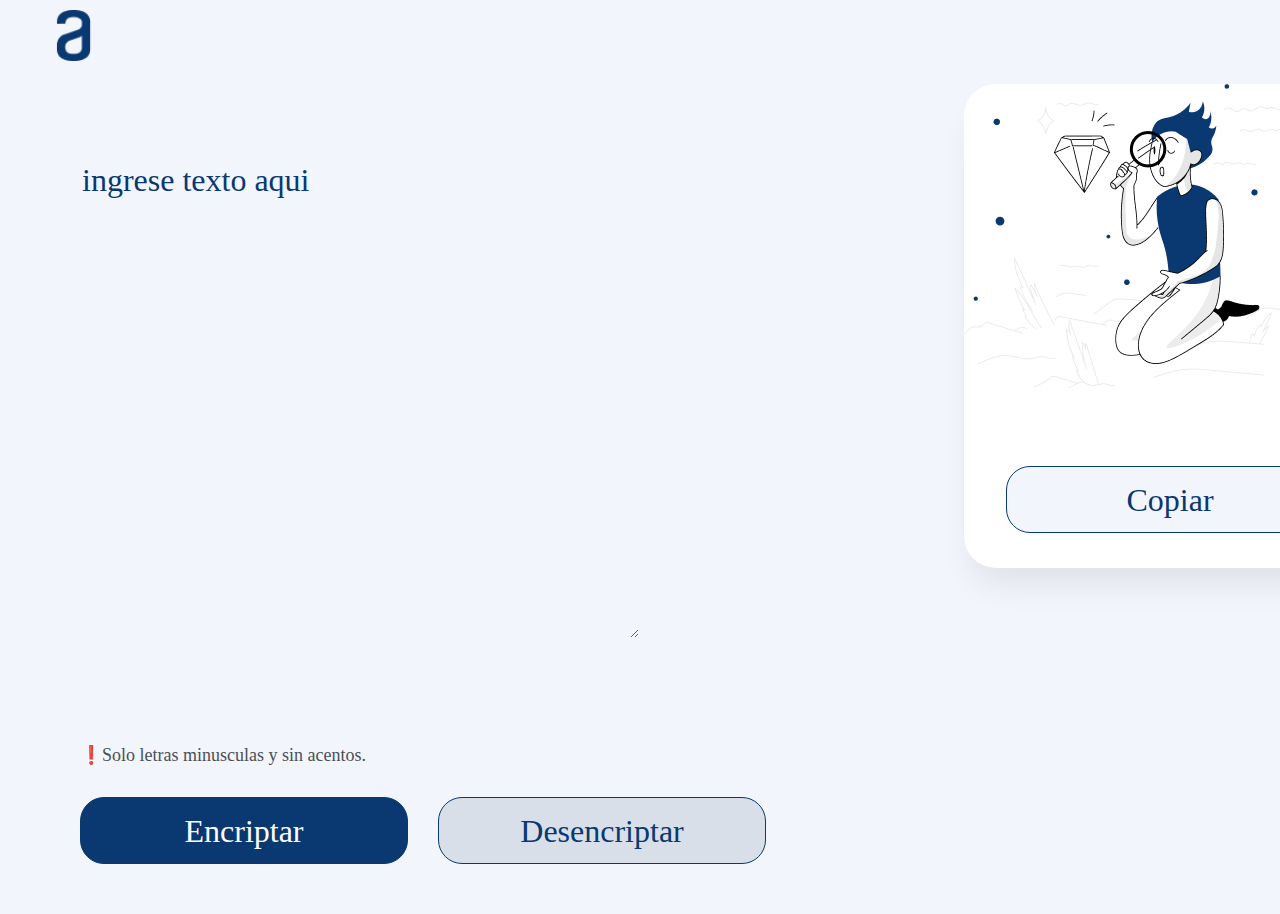
<file: index.html>
<!DOCTYPE html>

<html>
    <head>
        <meta charset="UTF-8">
        <title>Encriptador</title>
        <link rel="stylesheet" href="reset.css">
        <link rel="stylesheet" href="style.css">
        <link rel="preconnect" href="https://fonts.googleapis.com">
        <link rel="preconnect" href="https://fonts.gstatic.com" crossorigin>
        <link href="https://fonts.googleapis.com/css2?family=Montserrat:wght@200&display=swap" rel="stylesheet">
        
    </head>
    <body>
        <header>
            <img class="logo" src="imagenes/Logo.png" alt="logo de Alura">
        </header>
        <main>
           <section>
                <textarea  class="text-area" placeholder="Ingrese texto aqui"  cols="30" rows="10" ></textarea>
                <div>
                    <h6 class="informacion">&#10071Solo letras minusculas y sin acentos.</h6>
                </div>
                <div class="botones">
                    <button class="btn-encriptar" onclick="btnEncriptar()"> Encriptar</button>
                    <button class="btn-desencriptar" onclick="btnDesencriptar()"> Desencriptar</button>
                </div>
           </section>
           <section >
                <div class="textoACopiar">
                    <textarea  class="mensaje"cols="20" rows="10"></textarea>
                </div>
                
                <div>
                    <button class="btn-copiar" onclick="copiar()">Copiar</button>
                </div>
           </section>
        </main>
        <footer>
           
            
        </footer>

    <script src="script.js"></script>
    </body>
</html>
</file>
<file: style.css>
*{
    background: #F3F5FC;
    /* Ingrese el texto aqui */
    font-family: 'Inter';
    font-style: normal;
    font-weight: 400;
    font-size: 32px;
    line-height: 150%;
    /* identical to box height, or 48px */
    color: #0A3871;
}

.logo{
    padding-top: 10px;
    margin-left: 10px;
    width: 10%;
}

main{
    display: flex;
    margin-bottom: 50px;
    margin-left: 80px;
}

.text-area{
    border: none;
    color: #0A3871;
    margin-top: 90px;
    text-transform: lowercase;
}

::placeholder{color: #0A3871;}

.text-area:focus{
        outline:none;
    }

.mensaje{
    /* White */
    background: #FFFFFF;
    background-image: url("imagenes/munieco.png");
    background-repeat: no-repeat;
    border: none;
    position: absolute;
    color: #0A3871;
    border-radius: 32px;
    margin-left: 198px;
    margin-top: 20px;
    padding-left: 80px;
    position: fixed;
   
    /* shadow */
    box-shadow: 0px 24px 32px -8px rgba(0, 0, 0, 0.08);
    
}

.mensaje:focus{
    outline: none;
}

.botones{
    display: flex;
    margin-top: 18px;

}

.btn-encriptar{
    background-color: #0A3871;
    border: 1px solid #0A3871;
    border-radius: 24px;
    color: #FFFFFF;
    cursor: pointer;
    height: 67px;
    width: 328px;
}

.btn-copiar{
    border: 1px solid #0A3871;
    border-radius: 24px;
    color: #0A3871;
    cursor: pointer;
    height: 67px;
    margin-left: 240px;
    margin-top: 402px;
    position: absolute;
    width: 328px;
}
.btn-desencriptar{
    background-color: #D8DFE8;
    border: 1px solid #0A3871;
    border-radius: 24px;
    color: #0A3871;
    cursor: pointer;
    height: 67px;
    margin-left: 30px;
    width: 328px;
}

.informacion{
    color: #495057;
    font-size: 18px;
    margin-top: 80px;

}
</file>
